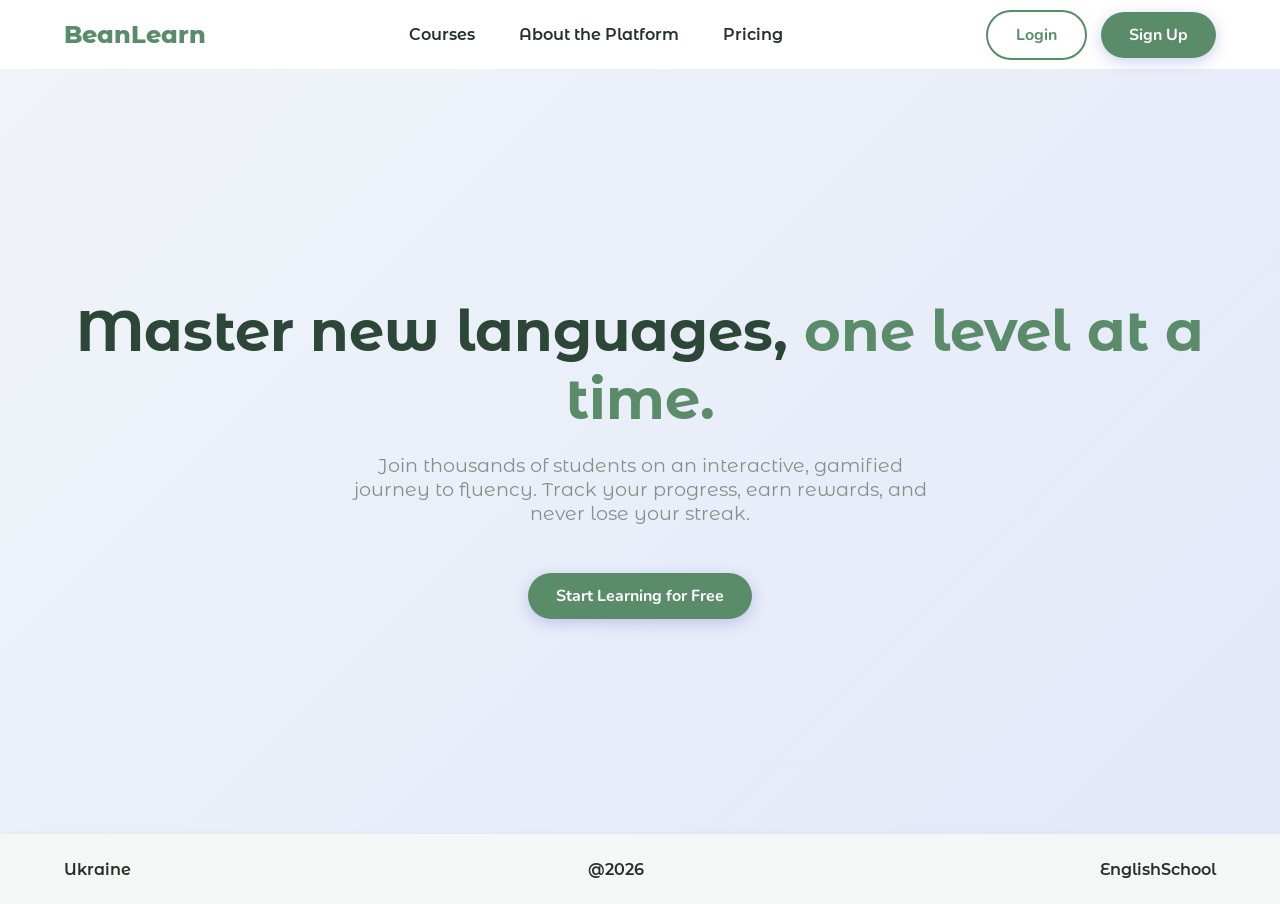
<file: templates/index.html>
<!DOCTYPE html>
<html lang="en">
<head>
    <meta charset="UTF-8">
    <meta name="viewport" content="width=device-width, initial-scale=1.0">
    <title>BeanLearn | Your Journey Starts Here</title>
    <link href="/static/styles.css" rel="stylesheet">
    <link rel="icon" type="image/x-icon" href="/static/images/favicon.ico">
</head>
<body>
    <main class="landing">
        <nav class="landing-nav">
            <div class="logo">BeanLearn</div>
            <div class="nav-links">
                <a href="#">Courses</a>
                <a href="#">About the Platform</a>
                <a href="#">Pricing</a>
            </div>
            <div class="nav-actions">
                <a href="/login" class="btn btn-outline" style="margin-right: 10px;">Login</a>
                <a href="/signup" class="btn btn-primary">Sign Up</a>
            </div>
        </nav>

        <header class="hero">
            <h1>Master new languages, <span>one level at a time.</span></h1>
            <p>Join thousands of students on an interactive, gamified journey to fluency. Track your progress, earn rewards, and never lose your streak.</p>
            <div style="margin-top: 20px;">
                <a href="/signup" class="btn btn-primary">Start Learning for Free</a>
            </div>
        </header>
        <footer class="footer">
            <p>Ukraine</p>
            <p>@2026</p>
            <p>EnglishSchool</p>
        </footer>
    </main>
</body>
</html>
</file>
<file: static/styles.css>
@import url('https://fonts.googleapis.com/css2?family=Delius&family=Delius+Swash+Caps&family=Montserrat+Alternates:ital,wght@0,100;0,200;0,300;0,400;0,500;0,600;0,700;0,800;0,900;1,100;1,200;1,300;1,400;1,500;1,600;1,700;1,800;1,900&display=swap&family=Montserrat+Alternates:wght@500;700;800&family=Nunito:wght@400;600;700;800&display=swap');

:root {
    /* The BeanLearn Organic Palette */
    --bg-light: #F4F7F5;       /* Very light minty-grey background */
    --sidebar-bg: #2C4638;     /* Deep Pine Green */
    --primary-action: #5B8C6A; /* Vibrant organic green for buttons */
    --secondary-action: #869D80; /* Soft Sage */
    --accent-bean: #9bb24a;    /* Warm Earthy Orange/Brown */
    --accent-yellow: #F4C453;  /* Bright Sun Yellow */
    --accent-highlight: #A1D0B0; /* Light Mint */
    
    --text-dark: #243029;      /* Dark Pine for readability */
    --text-muted: #829488;     /* Muted Sage */
    --white: #FFFFFF;
}

* {
    margin: 0;
    padding: 0;
    box-sizing: border-box;
}

body {
    font-family: "Montserrat Alternates";
    background-color: var(--bg-light);
    color: var(--text-dark);
    margin: 0;
}

h1, h2, h3 {
    font-family: "Montserrat Alternates", sans-serif;
}

/* =========================================
   BUTTONS & SHARED ELEMENTS
   ========================================= */
.btn {
    padding: 12px 28px;
    border-radius: 50px;
    font-weight: 700;
    text-decoration: none;
    cursor: pointer;
    transition: all 0.2s ease;
    border: none;
    font-family: 'Nunito', sans-serif;
}

.btn-primary {
    background-color: var(--primary-action);
    color: var(--white);
    box-shadow: 0 4px 15px rgba(94, 99, 200, 0.3);
}

.btn-primary:hover {
    transform: translateY(-2px);
    background-color: #4ca863;
}

.btn-outline {
    background-color: transparent;
    color: var(--primary-action);
    border: 2px solid var(--primary-action);
}

.btn-outline:hover {
    background-color: var(--primary-action);
    color: var(--white);
}

/* =========================================
   PAGE 1: LANDING PAGE
   ========================================= */
.landing {
    max-height: 100vh;
}
.landing-nav {
    display: flex;
    justify-content: space-between;
    align-items: center;
    padding: 20px 5%;
    background-color: var(--white);
    box-shadow: 0 2px 10px rgba(0,0,0,0.05);
}

.landing-nav .logo {
    font-size: 24px;
    font-weight: 800;
    color: var(--primary-action);
    font-family: 'Montserrat Alternates', sans-serif;
}

.nav-links a {
    text-decoration: none;
    color: var(--text-dark);
    font-weight: 600;
    margin: 0 20px;
    transition: color 0.2s;
}

.nav-links a:hover {
    color: var(--primary-action);
}

.hero {
    display: flex;
    flex-direction:column;
    align-items: center;
    justify-content: center;
    text-align: center;
    min-height: 85vh;
    padding: 0 20px;
    background: linear-gradient(135deg, #F0F4F8 0%, #E3E8FA 100%);
}

.hero h1 {
    font-size: 3.5rem;
    color: var(--sidebar-bg);
    margin-bottom: 20px;
}

.hero h1 span {
    color: var(--primary-action);
}

.hero p {
    font-size: 1.2rem;
    color: var(--text-muted);
    max-width: 600px;
    margin-bottom: 40px;
}

.footer {
    display: flex;
    justify-content: space-between;
    align-items: center;
    padding: 20px 5%;
    color: var(--text-dark);
    font-weight: 600;
    font-size: 16px;
    height: 70px;
    box-shadow: 0 2px 10px rgba(0,0,0,0.05);
} 
/* =========================================
   PAGE 2: DASHBOARD
   ========================================= */
.dashboard-container {
    display: flex;
    height: 100vh;
    overflow: hidden;
}

/* Sidebar */
.sidebar {
    width: 260px;
    background-color: var(--sidebar-bg);
    color: var(--white);
    display: flex;
    flex-direction: column;
    padding: 30px 20px;
}

.sidebar .logo {
    font-size: 24px;
    font-weight: 800;
    margin-bottom: 50px;
    color: var(--white);
    font-family: 'Montserrat Alternates', sans-serif;
}

.sidebar-menu {
    list-style: none;
    display: flex;
    flex-direction: column;
    gap: 15px;
}

.sidebar-menu li {
    padding: 12px 20px;
    border-radius: 12px;
    cursor: pointer;
    font-weight: 600;
    transition: all 0.2s ease;
    color: var(--text-muted);
}

.sidebar-menu li:hover {
    background-color: rgba(255,255,255,0.05);
    color: var(--white);
}

.sidebar-menu li.active {
    background-color: var(--primary-action);
    color: var(--white);
}

/* Main Content Area */
.main-content {
    flex: 1;
    overflow-y: auto;
    padding: 40px;
}

.dashboard-header {
    display: flex;
    justify-content: space-between;
    align-items: flex-end;
    margin-bottom: 40px;
}

.dashboard-header h1 {
    font-size: 2.2rem;
    color: var(--sidebar-bg);
}

.dashboard-header p {
    color: var(--text-muted);
    font-size: 1.1rem;
}

/* Gamified Streak Widget */
.streak-widget {
    display: flex;
    align-items: center;
    background: var(--white);
    padding: 15px 25px;
    border-radius: 20px;
    box-shadow: 0 4px 15px rgba(0,0,0,0.03);
    gap: 15px;
}

.streak-number {
    font-size: 24px;
    font-weight: 800;
    color: var(--accent-yellow);
}

/* Cards Grid */
.stats-grid {
    display: grid;
    grid-template-columns: repeat(3, 1fr);
    gap: 25px;
    margin-bottom: 40px;
}

.stat-card {
    background: var(--white);
    padding: 25px;
    border-radius: 20px;
    box-shadow: 0 8px 25px rgba(31, 58, 76, 0.04);
    border: 1px solid rgba(156, 173, 188, 0.1);
}

.stat-title {
    color: var(--text-muted);
    font-weight: 700;
    font-size: 0.9rem;
    text-transform: uppercase;
    letter-spacing: 1px;
    margin-bottom: 10px;
}

.stat-value {
    font-size: 2.5rem;
    font-weight: 800;
    color: var(--secondary-action);
    font-family: 'Montserrat Alternates', sans-serif;
}

.stat-value.purple { color: var(--primary-action); }
.stat-value.cyan { color: var(--accent-highlight); }

/* Continue Course Card */
.course-card {
    background: var(--white);
    border-radius: 25px;
    padding: 30px;
    display: flex;
    justify-content: space-between;
    align-items: center;
    box-shadow: 0 8px 25px rgba(31, 58, 76, 0.04);
}

.course-info h3 {
    font-size: 1.5rem;
    margin-bottom: 5px;
}

.course-info p {
    color: var(--text-muted);
    margin-bottom: 15px;
}

.progress-track {
    width: 300px;
    height: 8px;
    background-color: var(--bg-light);
    border-radius: 10px;
    overflow: hidden;
}

.progress-fill {
    height: 100%;
    background-color: var(--accent-bean);
    width: 65%; /* Example progress */
    border-radius: 10px;
}

/* =========================================
   PAGE 3: AUTHENTICATION (LOGIN/SIGNUP)
   ========================================= */
.auth-body {
    display: flex;
    justify-content: center;
    align-items: center;
    min-height: 100vh;
    /* Reuses the soft gradient from the landing page */
    background: linear-gradient(135deg, var(--bg-light) 0%, #E3E8FA 100%); 
}

.auth-container {
    width: 100%;
    max-width: 450px;
    padding: 20px;
    display: flex;
    flex-direction: column;
    align-items: center;
}

.logo-link {
    font-size: 32px;
    font-weight: 800;
    color: var(--primary-action);
    font-family: 'Montserrat Alternates', sans-serif;
    text-decoration: none;
    margin-bottom: 30px;
    transition: transform 0.2s ease;
}

.logo-link:hover {
    transform: scale(1.05);
}

.auth-card {
    background: var(--white);
    width: 100%;
    padding: 40px;
    border-radius: 25px; /* Matches dashboard cards */
    box-shadow: 0 10px 30px rgba(31, 58, 76, 0.08);
    border: 1px solid rgba(156, 173, 188, 0.1);
}

.auth-card h2 {
    color: var(--sidebar-bg);
    margin-bottom: 10px;
    font-size: 1.8rem;
    text-align: center;
}

.auth-card > p {
    text-align: center;
    color: var(--text-muted);
    margin-bottom: 30px;
}

.input-group {
    display: flex;
    flex-direction: column;
    margin-bottom: 20px;
}

.input-group label {
    font-size: 0.9rem;
    font-weight: 700;
    color: var(--sidebar-bg);
    margin-bottom: 8px;
    margin-left: 20px; /* Aligns visually with the rounded input text */
}

/* The gamified, pill-shaped input fields */
.input-group input {
    padding: 15px 25px;
    border-radius: 50px;
    border: 2px solid var(--bg-light);
    background-color: #F8FAFC;
    font-family: 'Nunito', sans-serif;
    font-size: 1rem;
    color: var(--text-dark);
    transition: all 0.3s ease;
    outline: none;
}

/* Glows cyan when the user clicks to type */
.input-group input:focus {
    border-color: var(--accent-highlight);
    background-color: var(--white);
    box-shadow: 0 0 0 4px rgba(56, 207, 252, 0.15);
}

.form-actions {
    display: flex;
    justify-content: flex-end;
    margin-bottom: 25px;
}

.forgot-password {
    font-size: 0.9rem;
    color: var(--primary-action);
    text-decoration: none;
    font-weight: 600;
}

.forgot-password:hover {
    text-decoration: underline;
}

.auth-btn {
    width: 100%;
    padding: 15px;
    font-size: 1.1rem;
}

.auth-footer {
    margin-top: 30px;
    text-align: center;
    font-size: 0.95rem;
    color: var(--text-muted);
}

.auth-footer a {
    color: var(--primary-action);
    font-weight: 800;
    text-decoration: none;
}

.auth-footer a:hover {
    text-decoration: underline;
}

/* static/css/admin.css */


/* Загальний контейнер, щоб контент був по центру і не прилипав до країв */
.admin-container {
    max-width: 1100px;
    margin: 0 auto;
    padding: 30px 20px;
    font-family: 'Segoe UI', Tahoma, Geneva, Verdana, sans-serif;
}

/* --- СТИЛІ ФОРМИ --- */
.admin-action-panel {
    background: #ffffff;
    padding: 30px;
    border-radius: 12px;
    box-shadow: 0 4px 15px rgba(0,0,0,0.05);
    margin-bottom: 50px;
    max-width: 450px; /* Форма теж не буде розтягуватися */
}

.admin-action-panel h3 {
    margin-top: 0;
    margin-bottom: 25px;
    color: #2c3e50;
    font-size: 22px;
}

.form-group {
    margin-bottom: 15px;
}

.form-group label {
    display: block;
    font-size: 13px;
    font-weight: 600;
    color: #7f8c8d;
    margin-bottom: 6px;
}

.form-group input {
    width: 100%;
    padding: 10px 12px;
    border: 2px solid #ecf0f1;
    border-radius: 8px;
    box-sizing: border-box;
    font-size: 14px;
    transition: border-color 0.3s ease;
}

.form-group input:focus {
    border-color: #3498db;
    outline: none;
}

.form-row {
    display: flex;
    gap: 15px;
}

.form-row .form-group {
    flex: 1;
}

.btn-submit {
    background: #3498db;
    color: white;
    border: none;
    padding: 12px 20px;
    border-radius: 8px;
    cursor: pointer;
    font-weight: bold;
    font-size: 15px;
    width: 100%;
    margin-top: 10px;
    transition: background 0.3s ease, transform 0.1s;
}

.btn-submit:hover {
    background: #2980b9;
}
.btn-submit:active {
    transform: scale(0.98);
}

/* --- СТИЛІ КАРТОК КУРСІВ --- */
.courses-dashboard-section h3 {
    color: #2c3e50;
    font-size: 22px;
    margin-bottom: 20px;
}

.courses-grid {
    display: flex;
    flex-wrap: wrap; 
    gap: 25px;
}

.course-card {
    background: white;
    border-radius: 12px;
    padding: 25px;
    width: 400px; 
    box-sizing: border-box;
    box-shadow: 0 4px 10px rgba(0,0,0,0.04);
    border-top: 5px solid #9b59b6; 
    transition: transform 0.3s ease, box-shadow 0.3s ease;
}

.course-card:hover {
    transform: translateY(-5px); 
    box-shadow: 0 10px 20px rgba(0,0,0,0.1);
}

.course-card h4 {
    margin: 0 0 15px 0;
    font-size: 20px;
    color: #2c3e50;
}

.course-detail {
    margin: 10px 0;
    font-size: 14px;
    color: #555;
    display: flex;
    align-items: center;
    gap: 15px;
}

.course-badges {
    display: flex;
    gap: 10px;
    margin-top: 25px;
    padding-top: 15px;
    border-top: 1px solid #f1f2f6;
}

.badge {
    background: #f1f2f6;
    padding: 6px 12px;
    border-radius: 20px;
    font-size: 12px;
    font-weight: 600;
    color: #555;
}
</file>
